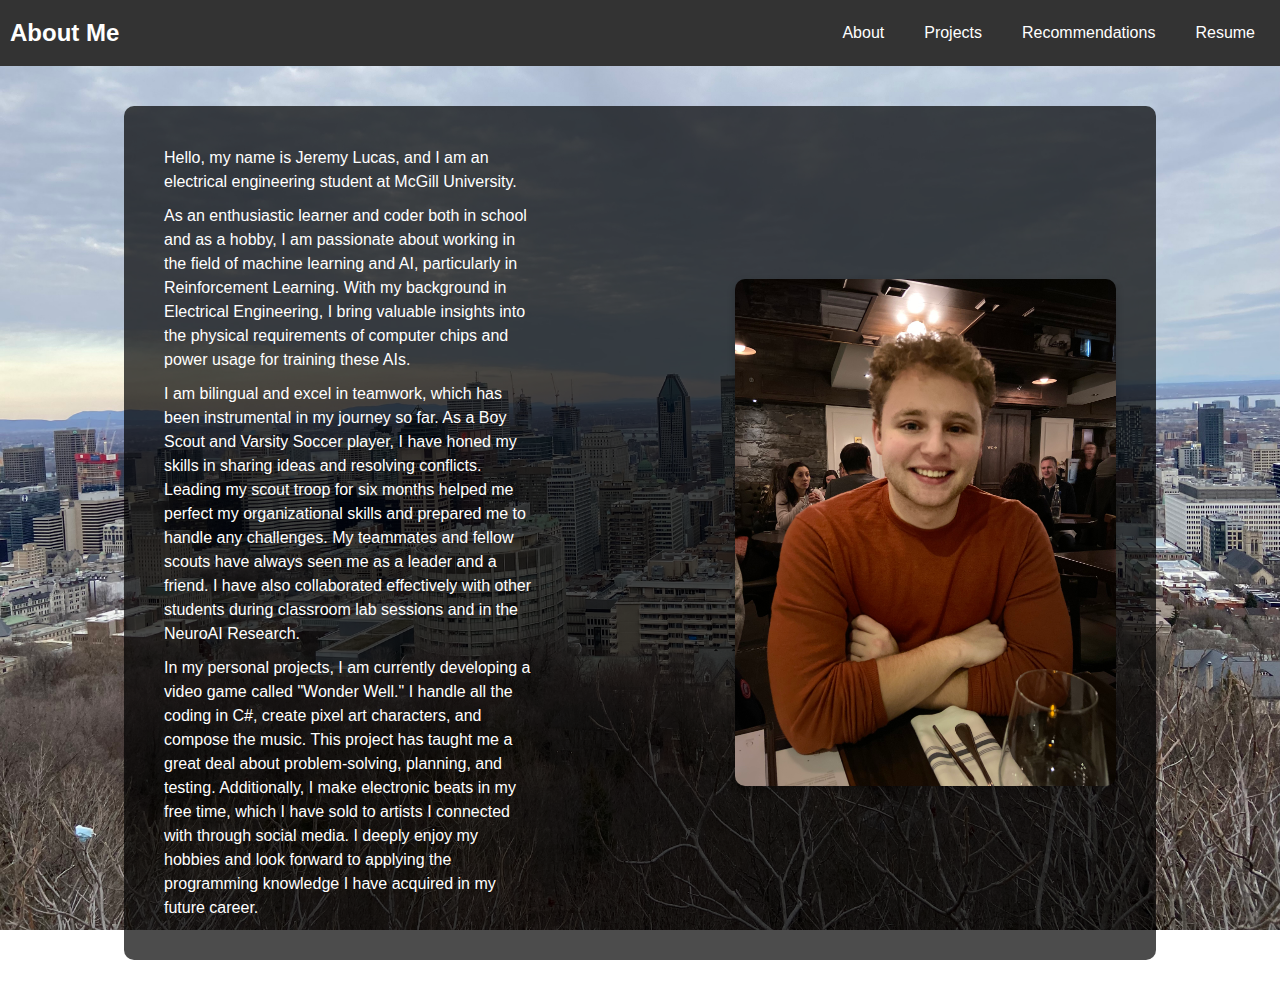
<file: index.html>
<!DOCTYPE html>
<html lang="en">
    <head>
        <meta charset="UTF-8">
        <meta name="viewport" content="width=device-width, initial-scale=1.0">
        <title> About Me</title>
        <link rel="stylesheet" href="styles.css">
    </head>
    <body class="aboutpage"> 
        <div class="navbar">
            <div class="logo">
                <h1>About Me</h1>
            </div>
            <div class="nav-links">
                <a href="index.html">About</a>
                <a href="projects.html">Projects</a>
                <a href="recommendations.html">Recommendations</a>
                <a href="resume.html">Resume</a>
            </div>
        </div>
        <div class="content">
            <div class="black-background-box">
            <div class="center-box"> 
                <div class="text-container">
                    <div class="normal-text">
                        Hello, my name is Jeremy Lucas, and I am an electrical 
                        engineering student at McGill University.
                    </div>
                    <div class="normal-text">
                        As an enthusiastic learner and coder both in school and as a hobby, I am passionate about working in the field of machine learning and AI, particularly in Reinforcement Learning. With my background in Electrical Engineering, I bring valuable insights into the physical requirements of computer chips and power usage for training these AIs.
                    </div>
                    <div class="normal-text">
                        I am bilingual and excel in teamwork, which has been instrumental in my journey so far. As a Boy Scout and Varsity Soccer player, I have honed my skills in sharing ideas and resolving conflicts. Leading my scout troop for six months helped me perfect my organizational skills and prepared me to handle any challenges. My teammates and fellow scouts have always seen me as a leader and a friend. I have also collaborated effectively with other students during classroom lab sessions and in the NeuroAI Research.
                    </div>
                    <div class="normal-text">
                        In my personal projects, I am currently developing a video game called "Wonder Well." I handle all the coding in C#, create pixel art characters, and compose the music. This project has taught me a great deal about problem-solving, planning, and testing. Additionally, I make electronic beats in my free time, which I have sold to artists I connected with through social media. I deeply enjoy my hobbies and look forward to applying the programming knowledge I have acquired in my future career.
                    </div>
                </div>
                
                <img src="images/me.jpg" class="about-picture">
            </div>
        </div>
        </div>
    </body>
</html>
</file>
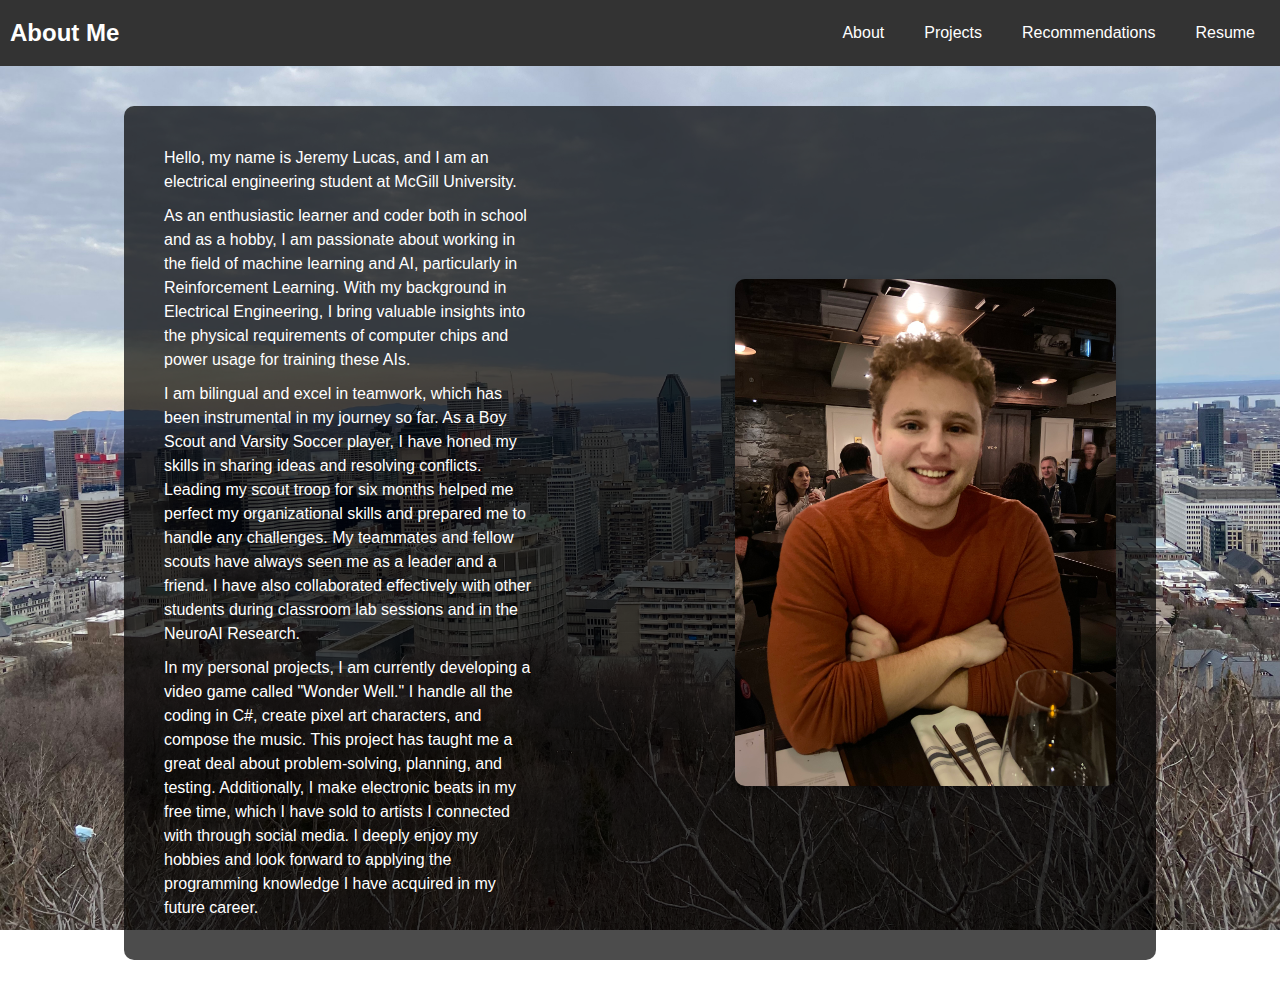
<file: about.html>
<!DOCTYPE html>
<html lang="en">
    <head>
        <meta charset="UTF-8">
        <meta name="viewport" content="width=device-width, initial-scale=1.0">
        <title> About Me</title>
        <link rel="stylesheet" href="styles.css">
    </head>
    <body class="aboutpage"> 
        <div class="navbar">
            <div class="logo">
                <h1>About Me</h1>
            </div>
            <div class="nav-links">
                <a href="about.html">About</a>
                <a href="projects.html">Projects</a>
                <a href="recommendations.html">Recommendations</a>
                <a href="resume.html">Resume</a>
            </div>
        </div>
        <div class="content">
            <div class="black-background-box">
            <div class="center-box"> 
                <div class="text-container">
                    <div class="normal-text">
                        Hello, my name is Jeremy Lucas, and I am an electrical 
                        engineering student at McGill University.
                    </div>
                    <div class="normal-text">
                        As an enthusiastic learner and coder both in school and as a hobby, I am passionate about working in the field of machine learning and AI, particularly in Reinforcement Learning. With my background in Electrical Engineering, I bring valuable insights into the physical requirements of computer chips and power usage for training these AIs.
                    </div>
                    <div class="normal-text">
                        I am bilingual and excel in teamwork, which has been instrumental in my journey so far. As a Boy Scout and Varsity Soccer player, I have honed my skills in sharing ideas and resolving conflicts. Leading my scout troop for six months helped me perfect my organizational skills and prepared me to handle any challenges. My teammates and fellow scouts have always seen me as a leader and a friend. I have also collaborated effectively with other students during classroom lab sessions and in the NeuroAI Research.
                    </div>
                    <div class="normal-text">
                        In my personal projects, I am currently developing a video game called "Wonder Well." I handle all the coding in C#, create pixel art characters, and compose the music. This project has taught me a great deal about problem-solving, planning, and testing. Additionally, I make electronic beats in my free time, which I have sold to artists I connected with through social media. I deeply enjoy my hobbies and look forward to applying the programming knowledge I have acquired in my future career.
                    </div>
                </div>
                
                <img src="images/me.jpg" class="about-picture">
            </div>
        </div>
        </div>
    </body>
</html>
</file>
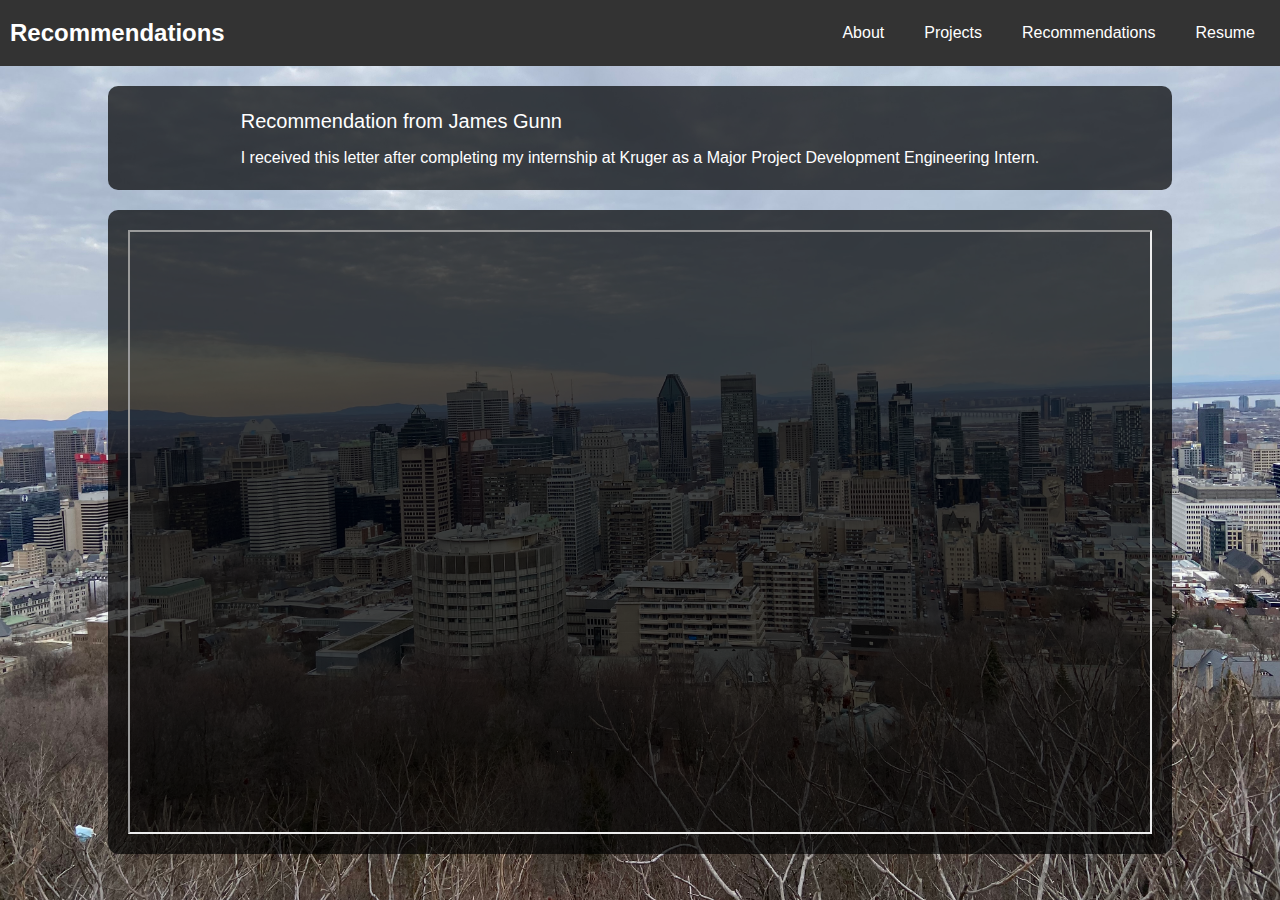
<file: recommendations.html>
<!DOCTYPE html>
<html lang="en">
    <head>
        <meta charset="UTF-8">
        <meta name="viewport" content="width=device-width, initial-scale=1.0">
        <title> About Me</title>
        <link rel="stylesheet" href="styles.css">
    </head>
    <body class="aboutpage"> 
        <div class="navbar">
            <div class="logo">
                <h1>Recommendations</h1>
            </div>
            <div class="nav-links">
                <a href="index.html">About</a>
                <a href="projects.html">Projects</a>
                <a href="recommendations.html">Recommendations</a>
                <a href="resume.html">Resume</a>
            </div>
        </div>
        <div class="black-background-box">
            <div class="text-container">
                <div class="title-text">
                    Recommendation from James Gunn
                </div>
                <div class="normal-text">
                    I received this letter after completing my internship at Kruger as a Major Project Development Engineering Intern.
                </div>
            </div>
        </div>
        <div class="black-background-box">
            <iframe src="files/Letter of Recommendation.pdf" width="100%" height="600px"></iframe>
        </div>
    </body>
</html>
</file>
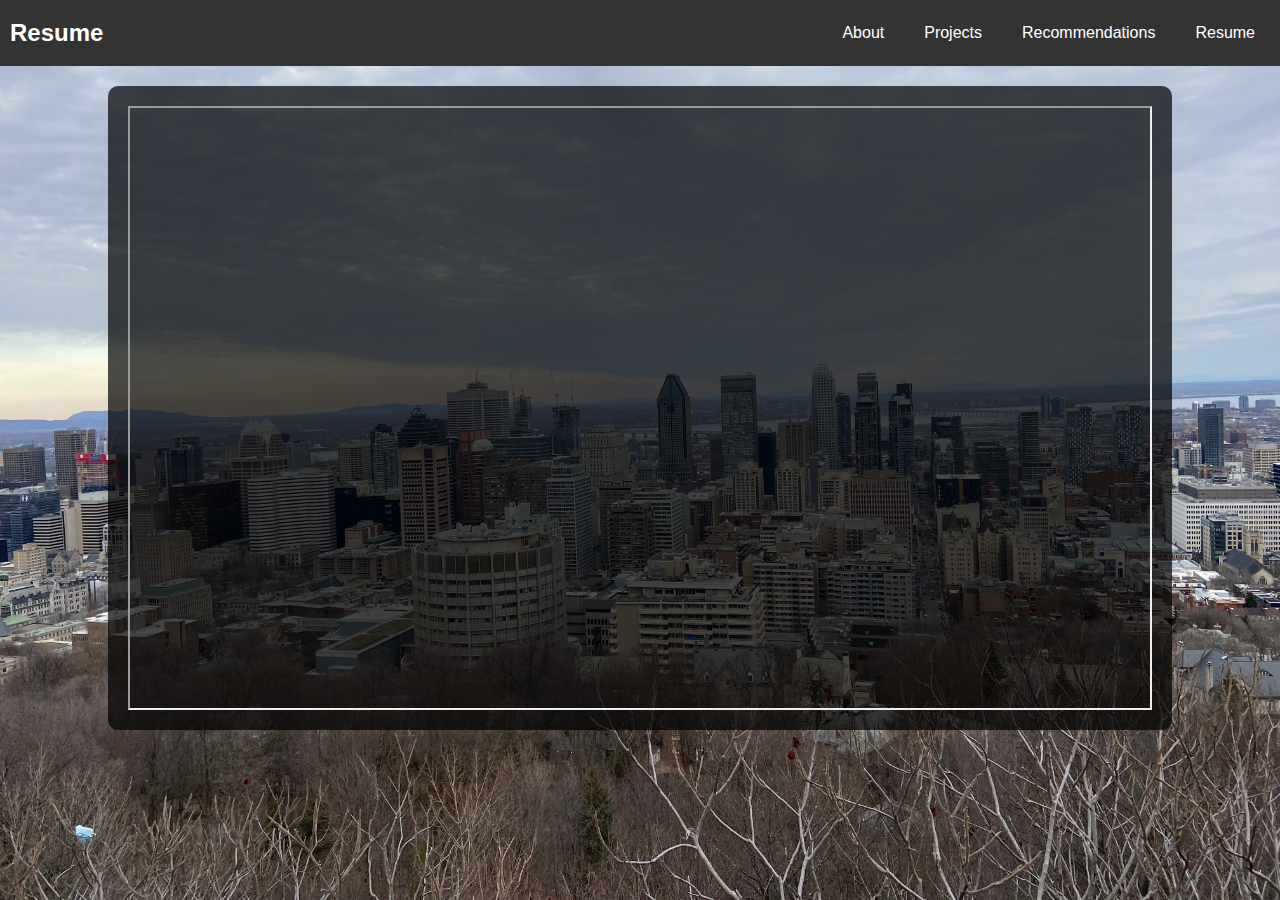
<file: resume.html>
<!DOCTYPE html>
<html lang="en">
    <head>
        <meta charset="UTF-8">
        <meta name="viewport" content="width=device-width, initial-scale=1.0">
        <title> About Me</title>
        <link rel="stylesheet" href="styles.css">
    </head>
    <body class="aboutpage"> 
        <div class="navbar">
            <div class="logo">
                <h1>Resume</h1>
            </div>
            <div class="nav-links">
                <a href="index.html">About</a>
                <a href="projects.html">Projects</a>
                <a href="recommendations.html">Recommendations</a>
                <a href="resume.html">Resume</a>
            </div>
        </div>
        <div class="black-background-box">
            <iframe src="files/Resume.pdf" width="100%" height="600px"></iframe>
        </div>
    </body>
</html>
</file>
<file: styles.css>
body {
    margin: 0;
    font-family: Arial, sans-serif;
    line-height: 1.6;
}
.navbar {
    display: flex;
    justify-content: space-between;
    align-items: center;
    background-color: #333;
    padding: 10px;
    width: 100%;
    box-sizing: border-box;
    flex-wrap: wrap; /* Allow items to wrap on smaller screens */
}

.navbar h1 {
    color: white;
    margin: 0;
    font-size: 1.5em; /* Adjust size if needed for responsiveness */
    white-space: nowrap; /* Prevent text wrapping */
}

.nav-links {
    display: flex;
    gap: 10px; /* Adjust the spacing between links */
    flex-wrap: wrap; /* Allow the links to wrap */
}

.nav-links a {
    text-decoration: none;
    color: white;
    padding: 10px 15px;
    border-radius: 5px;
    transition: background-color 0.3s;
    font-size: 1em; /* Ensure text resizes if needed */
    white-space: nowrap; /* Prevent wrapping of individual links */
}

.nav-links a:hover {
    background-color: #575757;
}

@media (max-width: 768px) {
    .navbar {
        flex-direction: column; /* Stack items vertically on smaller screens */
        align-items: flex-start;
    }

    .nav-links {
        justify-content: center;
        width: 100%; /* Stretch links across the navbar width */
    }

    .nav-links a {
        text-align: center;
        width: 100%; /* Make links span the full width */
    }
}

.content {
    padding: 20px;
}

.content-title {
    padding: 20px;
}
.content-about-body {
    padding: 20px;
}

.projectspage {
    background: url('images/belgium.jpg') no-repeat center center fixed;
    background-size: cover;
}

.aboutpage {
    background: url('images/montreal.jpg') no-repeat center center fixed;
    background-size: cover;
}
.resumepage {
    background: url('images/pier.jpg') no-repeat center center fixed;
    background-size: cover;
}

.black-background-box {
    display: flex; 
    align-items: center; 
    justify-content: center;
    gap: 20px; 
    background-color: rgba(0, 0, 0, 0.7); 
    padding: 20px; 
    border-radius: 10px; 
    max-width: 80%; 
    margin: 20px auto; 
}

.center-box {
    display: flex;
    align-items: center; 
    gap: 200px; 
    padding: 20px;
}

@media (max-width: 768px) {
    .center-box {
        flex-direction: column; /* Stack items vertically */
        gap: 20px; /* Adjust the gap for vertical stacking */
    }
}

.text-container {
    display: flex;
    flex-direction: column; 
    gap: 10px; 
    max-width: 100%; 
}

.normal-text {
    font-size: 16px;
    line-height: 1.5;
    color: white;
}
.title-text {
    font-size: 20px;
    line-height: 1.5;
    color: white;
}

.about-picture {
    width: 40%; 
    height: 100%; 
    object-fit: cover; 
    border-radius: 10px; 
    box-shadow: 0 4px 8px rgba(0, 0, 0, 0.2); 
}
.project-center-box { 
    gap: 200px; 
    padding: 20px;
}
.project-content-container {
    display: flex; 
    justify-content: center;
    align-items: flex-start;
    flex-direction: row;
    flex-wrap: wrap; 
    gap: 20px; 
    width: 100%;
    box-sizing: border-box; 
    padding: 0px; 
}
@media (max-width: 768px) {
    .project-content-container {
        flex-direction: column; 
        align-items: center; 
    }
}

.project-black-background-box {
    background-color: rgba(0, 0, 0, 0.7);
    width: 30%; 
    height: 100%;
    padding: 20px;
    box-sizing: border-box;
    margin-bottom: 20px;
    display: flex;
    flex-direction: column;
    gap: 20px;
}
@media (max-width: 768px) {
    .project-black-background-box {
        width: 100%; 
    }
}
.project-title-video-container {
    display: flex;
    flex-direction: column;
    align-items: center;
    gap: 10px;
}

.project-video {
    width: 100%; 
    height: 100%; 
    display: flex;
    justify-content: center;
    align-items: center;
    overflow: hidden; 
}

.project-video img {
    width: 100%;
    height: 100%;
    border: 2px solid #000;
    border-radius: 10px;
    box-shadow: 0 4px 8px rgba(0, 0, 0, 0.2);
    object-fit: cover;
}
.project-button-container {
    display:flex;
    flex-direction: column;
    align-items: center;
}
.project-button {
    display: flex; 
    flex-direction: column;
    align-items: center;
    background-color: #6e7576; 
    color: rgb(255, 255, 255); 
    text-decoration: none; 
    padding: 10px 20px; 
    font-size: 16px;
    border-radius: 5px;
    transition: background-color 0.3s ease, transform 0.2s ease; 
    box-shadow: 0 4px 6px rgba(0, 0, 0, 0.2); 
    width: 20%;
}

.project-button:hover {
    background-color: #8395a7; 
    transform: scale(1.05); 
}

.project-button:active {
    background-color: #606d7a; 
    transform: scale(1); 
}
</file>
